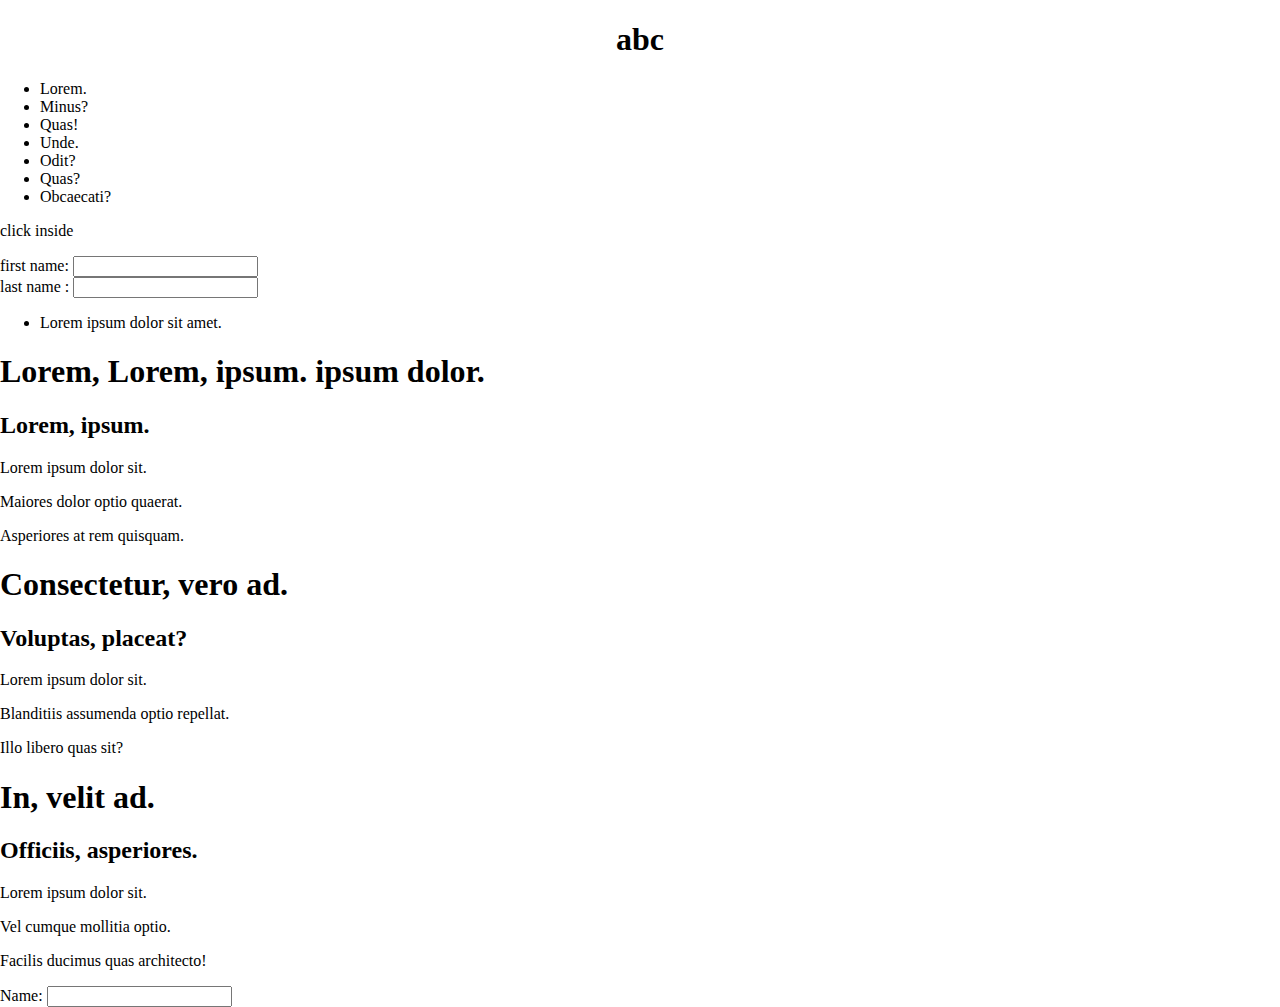
<file: index.html>
<!DOCTYPE html>
<html lang="tr">
<head>
    <meta charset="UTF-8">
    <meta http-equiv="X-UA-Compatible" content="IE=edge">
    <meta name="viewport" content="width=device-width, initial-scale=1.0">    
    <title>CSS</title>
    <link rel="preconnect" href="https://fonts.googleapis.com">
    <link rel="preconnect" href="https://fonts.gstatic.com" crossorigin><link href="https://fonts.googleapis.com/css2?family=PT+Serif:ital,wght@0,400;0,700;1,400&family=Roboto:ital,wght@0,300;0,400;1,300&display=swap" rel="stylesheet">
    <link rel="stylesheet" href="/css/kodluyoruz.css">
    
</head>
<body>
    <!-- text-align -->
    <h1 style="text-align: center;" class="fs-30 text-red">abc</h1>

<ul>
    <li>Lorem.</li>
    <li>Minus?</li>
    <li>Quas!</li>
    <li>Unde.</li>
    <li>Odit?</li>
    <li>Quas?</li>
    <li>Obcaecati?</li>
</ul>
<p>click inside </p>    

<form >
    first name: <input type="text" name="firstname"><br>
    last name : <input type="text">
</form>            

   <ul class="color-blue">
    <li class="fw-normal">Lorem ipsum dolor sit amet.</li>
   </ul>

<article id="first-article">
    <h1 class="color-blue color-red">Lorem,<span class="fw-normal"> Lorem, ipsum.</span> <span class="ff-x">ipsum dolor</span>.</h1>
    <h2 class="fw-normal">Lorem, ipsum.</h2>
    <p >Lorem ipsum dolor sit.</p>
    <p>Maiores dolor optio quaerat.</p>
    <p >Asperiores at rem quisquam.</p>
</article>
<article>
    <h1 class="fs-30 text-red">Consectetur, vero ad.</h1>
    <h2>Voluptas, placeat?</h2>
    <p>Lorem ipsum dolor sit.</p>
    <p>Blanditiis assumenda optio repellat.</p>
    <p>Illo libero quas sit?</p>
</article>
<article id="third-article">
    <h1>In, velit ad.</h1>
    <h2>Officiis, asperiores.</h2>
    <p>Lorem ipsum dolor sit.</p>
    <p>Vel cumque mollitia optio.</p>
    <p>Facilis ducimus quas architecto!</p>
</article>
<div>
    Name: <input type="text">
</div>

</body>
</html>
</file>
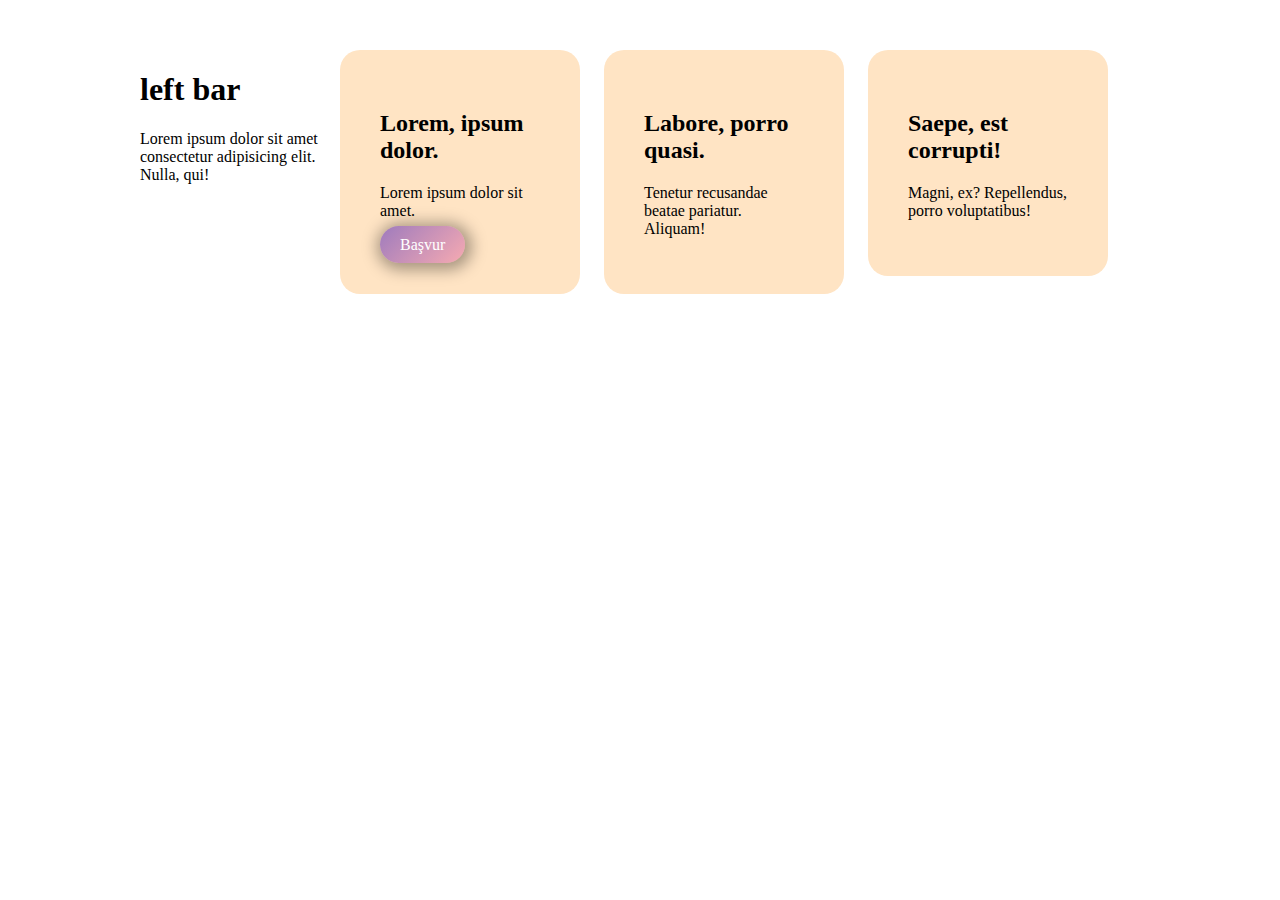
<file: index2.html>
<!DOCTYPE html>
<html lang="tr">
<head>
    <meta charset="UTF-8">
    <meta http-equiv="X-UA-Compatible" content="IE=edge">
    <meta name="viewport" content="width=device-width, initial-scale=1.0">
    <title>CSS</title>
    <link rel="stylesheet" href="/css/kodluyoruz.css">
</head>
<body>
    
<div class="container">
   <div class="left-bar ">
    <h1>left bar</h1>
    Lorem ipsum dolor sit amet consectetur adipisicing elit. Nulla, qui!
    </div> 
    <div class="content">
        <div class="card">
            <h2>Lorem, ipsum dolor.</h2>
            <p>Lorem ipsum dolor sit amet.</p>
            <a href="" class="gradient btn">Başvur</a>
        </div>
        <div class="card">
            <h2>Labore, porro quasi.</h2>
            <p>Tenetur recusandae beatae pariatur. Aliquam!</p>
        </div>
        <div class="card">
            <h2>Saepe, est corrupti!</h2>
            <p>Magni, ex? Repellendus, porro voluptatibus!</p>
        </div> 
    </div>
</div>
    
</body>
</html>
</file>
<file: css/kodluyoruz.css>
/* Açıklama Satırı */
/************** Layout ***************/
/* css selectors */
body {
    margin: 0;
    padding: 0;
}

.gradient {
    background: linear-gradient(135deg,rgba(112,73,186,0.6785938262939453),rgba(233,80,149,0.3910938262939453))!important;
    background-image: linear-gradient(135deg, rgba(112, 73, 186, 0.68), rgba(233, 80, 149, 0.392));
; color: white;
}

.btn {
    padding: 10px 20px;
    border-radius: 25px;   
    text-decoration: none; 
    -webkit-box-shadow: 2px 2px 7px 3px rgba(0,0,0,0.35); 
box-shadow: 2px 2px 15px 5px rgba(0,0,0,0.35);
}

.container {
   margin-top: 50px;
    width: 1000px;
    margin: 50px auto 0;
}

.left-bar {
    width: 200px;
    float: left;
}

.content {
    width: 800px;
    float: left;
    
}

.card { 
    width: 20%;
    float: left;
    padding: 5%;
    background-color: bisque;
    margin-right: 3%; 
    border-radius: 20px;
}

.clear {
    clear:both ;
}

.box {    
    width: 300px;
    height: 300px;
    padding: 10px;
    margin-right: 10px;
    float: left;
}

.bg-red {
    background-color: rgb(201, 124, 124);
}

.bg-green {
    background-color: green;
}

.bg-yellow { 
    background-color: yellow;
}
/* ul>li:first-child {
color: green;
}

li:last-child {
    color: aqua;
} */

/* input:focus {
            background-color: yellow;
        }
   

li:nth-child(3) {
    color: blueviolet;
}
li:nth-child(2n) {
    color: chartreuse;
}
.color-blue .fw-normal {
   color: blue; 
   font-weight: normal;
   font-style: italic;
}

.color-red .ff-x {
    color: red;
    font-family: fantasy;
    text-decoration: underline;
}

h1, h2, h3, h4, h5, h6 {
    color: #404040;
}

h1 { 
    font-size: 30px;   
}

p {
    font-size: 20px;
}

#first-article {
    color: aqua;
    font-size: 40px;
}

.text-red {
    color: red;
}
.fs-14 {
    font: size 14px; ;
}
.fs-20 {
    font-size: 20px;
}
.fs-30 {
    font-size: 30px;
}

#third-article {
    color: blueviolet;
    font-size: 40px;
} */
  /**************** Card **************/
</file>
